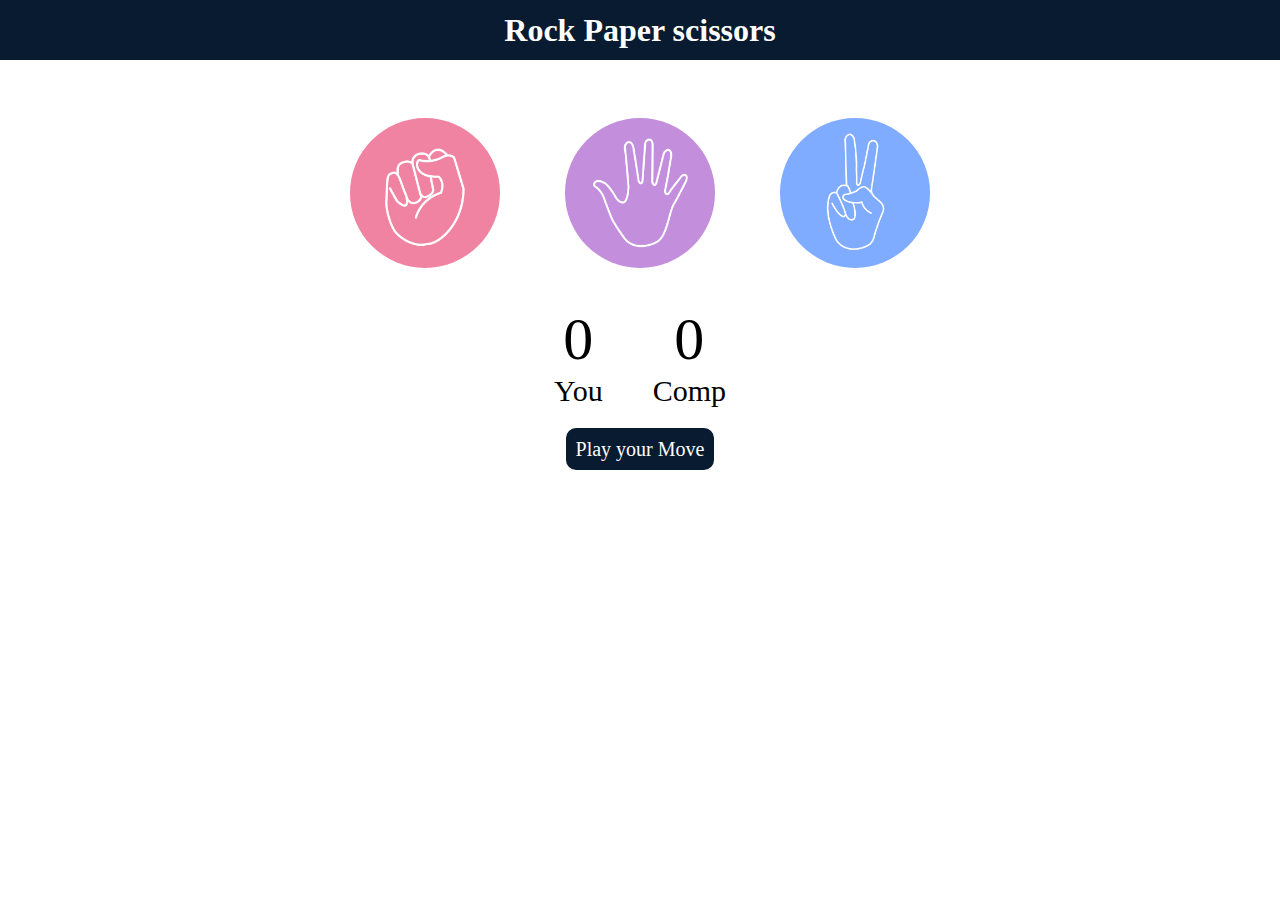
<file: stone Paper Scissors/index.html>
<!DOCTYPE html>
<html lang="en">
<head>
    <meta charset="UTF-8">
    <meta name="viewport" content="width=device-width, initial-scale=1.0">
    <title>Stone, Paper, scissors Game</title>
    <link rel="stylesheet" href="style.css">
</head>
<body>
    
    <h1>Rock Paper scissors</h1>

    <div class="choices">

        <div class="choice" id="rock">
           <img src="./images/rock.png" alt="Rock"> 
        </div>

        <div class="choice" id="paper">
           <img src="./images/paper.png" alt="Paper"> 
        </div>

        <div class="choice" id="scissors">
           <img src="./images/scissors.png" alt="scissors"> 
        </div>

    </div>

    <div class="score-board">

        <div class="score" >
            <p id="user-score">0</p>
            <p>You</p>
        </div>

        <div class="score">
            <p id="computer-score">0</p>
            <p>Comp</p>
        </div>

    </div>

    <div class="msg-container">
        <p id="msg">Play your Move</p>
    </div>

    <script src="script.js"></script>
</body>
</html>
</file>
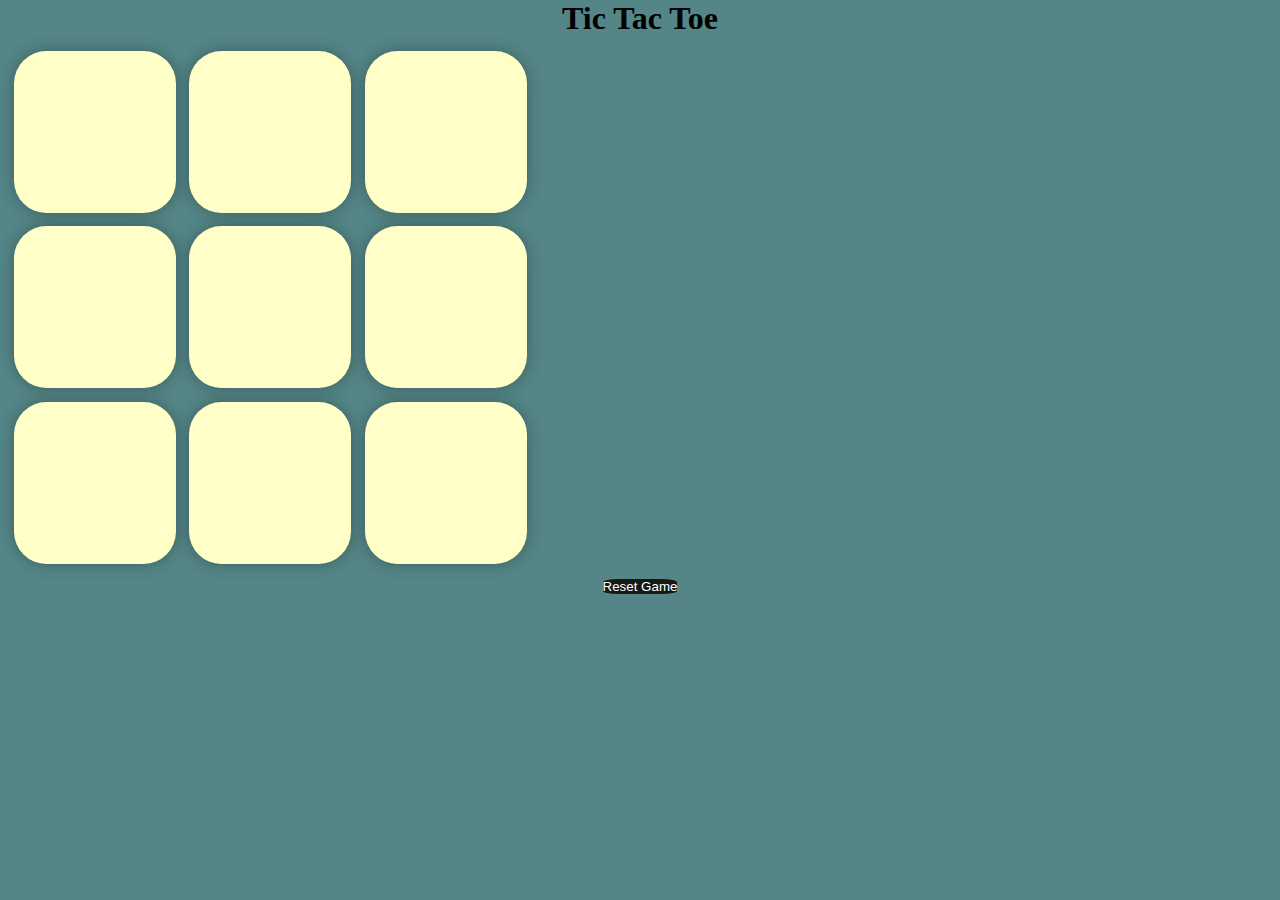
<file: Tic Tac Toe/index.html>
<!DOCTYPE html>
<html lang="en">
<head>
    <meta charset="UTF-8">
    <meta name="viewport" content="width=device-width, initial-scale=1.0">
    <title>Tic-Tac-Toe</title>
    <link rel="stylesheet" href="style.css">
</head>
<body>
    <div class="msg-container hide">
        <p id="msg">Winner</p>
        <button id="new-btn">New Game</button>
    </div>

    <main>
        <h1>Tic Tac Toe</h1>
        <div class="conatiner">
            <div class="game">
            <button class="box"></button>
            <button class="box"></button>
            <button class="box"></button>
            <button class="box"></button>
            <button class="box"></button>
            <button class="box"></button>
            <button class="box"></button>
            <button class="box"></button>
            <button class="box"></button>
            </div>
        </div>
        <button id="reset-btn">Reset Game</button>
    </main>

    <script src="script.js"></script>
</body>
</html>
</file>
<file: stone Paper Scissors/style.css>
*{
    margin: 0;
    padding: 0;
    text-align: center;
}

h1{
    background-color: #081b31;
    color: white;
    height:60px;
    line-height: 60px;
}

.choice{
    height:165px;
    width:165px;
    border-radius: 50%;
    display: flex;
    justify-content: center;
    align-items: center;
}

img{
    height:150px;
    width: 150px;
    object-fit:cover;
    border-radius: 50%;
}

.choices{
    display: flex;
    justify-content: center;
    align-items: center;
    gap:50px ;
    margin-top: 50px;
}

.choice:hover{
    cursor: pointer;
    background-color: #081b31;
}

.score-board{
    display: flex;
    justify-content: center;
    align-items: center;
    font-size:30px;
    margin-top: 30px;
    gap: 50px;
}

#user-score ,
#computer-score{
    font-size: 60px;
}

.msg-container{
       margin-top: 30px;
}

#msg{
    background-color:#081b31 ;
    color: white;
    height:50px ;
    font-size: 20px;
    display: inline;
    padding: 10px;
    border-radius: 10px;
}
</file>
<file: Tic Tac Toe/style.css>
*{
    margin: 0;
    padding: 0;
}

body{
    background-color: #548687;
    text-align: center;
}

.container{
    height: 70vw;
    width: 100vw;
     display: flex;

     justify-content: center;
     align-content: center;
}

.game{
    height: 60vmin;
    width: 60vmin; 
    display: flex;
     flex-wrap: wrap;
     justify-content: center;
     align-content: center;
     gap: 1.5vmin;
}

.box{
    height: 18vmin;
    width: 18vmin;
    border-radius:20%;
    border: none;
    box-shadow: 0 0  1rem rgba(0,0,0,0.3);
    font-size: 5vmin;
    color:#b0413e;
    background-color: #ffffc7;
}

#reset-btn{
    padding: 2 rem;
    font-size:1.25 rem;
    background-color: #191913;
    color: #fff;
    border-radius: 20%;
    border: none;
}

#new-btn{
    padding: 2 rem;
    font-size:1.25 rem;
    background-color: #191913;
    color: #fff;
    border-radius: 10%;
    border: none;
}

#msg{
    color: #ffffc7;
    font-size: 8vmin;
}

.msg-container{
    height: 30vmin;
}

.hide{
    display: none;
}
</file>
